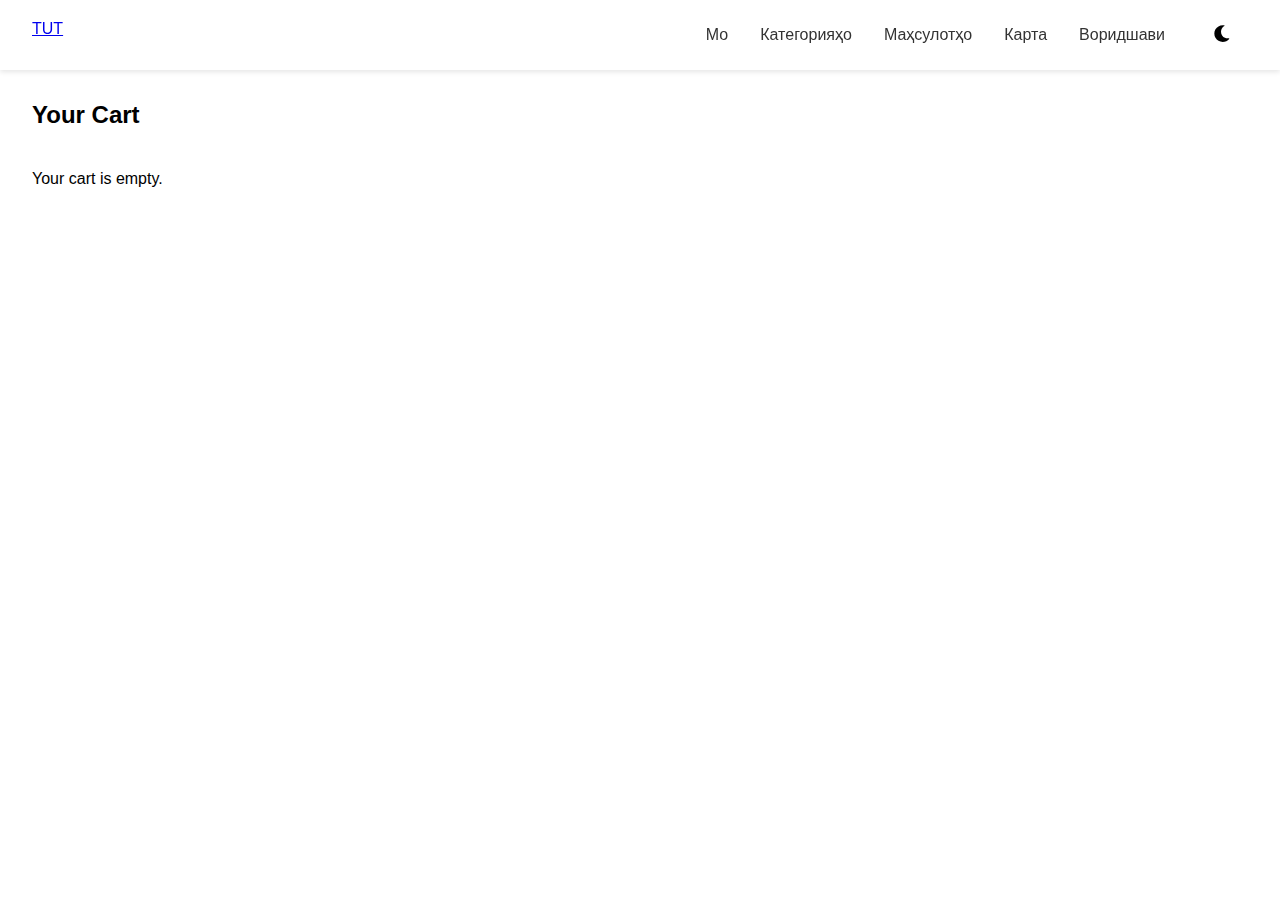
<file: cart.html>
<!-- cart.html -->
<!DOCTYPE html>
<html lang="en">
<head>
    <meta charset="UTF-8">
    <meta name="viewport" content="width=device-width, initial-scale=1.0">
    <title>Cart - TUT</title>
    <link rel="stylesheet" href="styles.css">
    <link rel="stylesheet" href="https://cdnjs.cloudflare.com/ajax/libs/font-awesome/6.0.0/css/all.min.css">
    <style>
        .cart-items {
            margin-top: 2rem;
        }
        .cart-item {
            border-bottom: 1px solid #eee;
            padding: 1rem;
            display: flex;
            justify-content: space-between;
        }
    </style>
</head>
<body>
    <nav class="navbar">
        <div class="logo"><a href="index.html">TUT</a>
            
        </div>
        <div class="nav-links">
            <a href="home.html">Мо</a>
            <a href="categories.html">Категорияҳо</a>
            <a href="products.html">Маҳсулотҳо</a>
            <a href="cart.html">Карта</a>
            <a href="login.html">Воридшави</a>
            <button class="theme-toggle"><i class="fas fa-moon"></i></button>
        </div>
    </nav>

    <section class="cart" style="padding: 6rem 2rem;">
        <h2>Your Cart</h2>
        <div class="cart-items" id="cartItems">
            <p>Your cart is empty.</p>
        </div>
    </section>

    <script src="cart.js"></script>
</body>
</html>
</file>
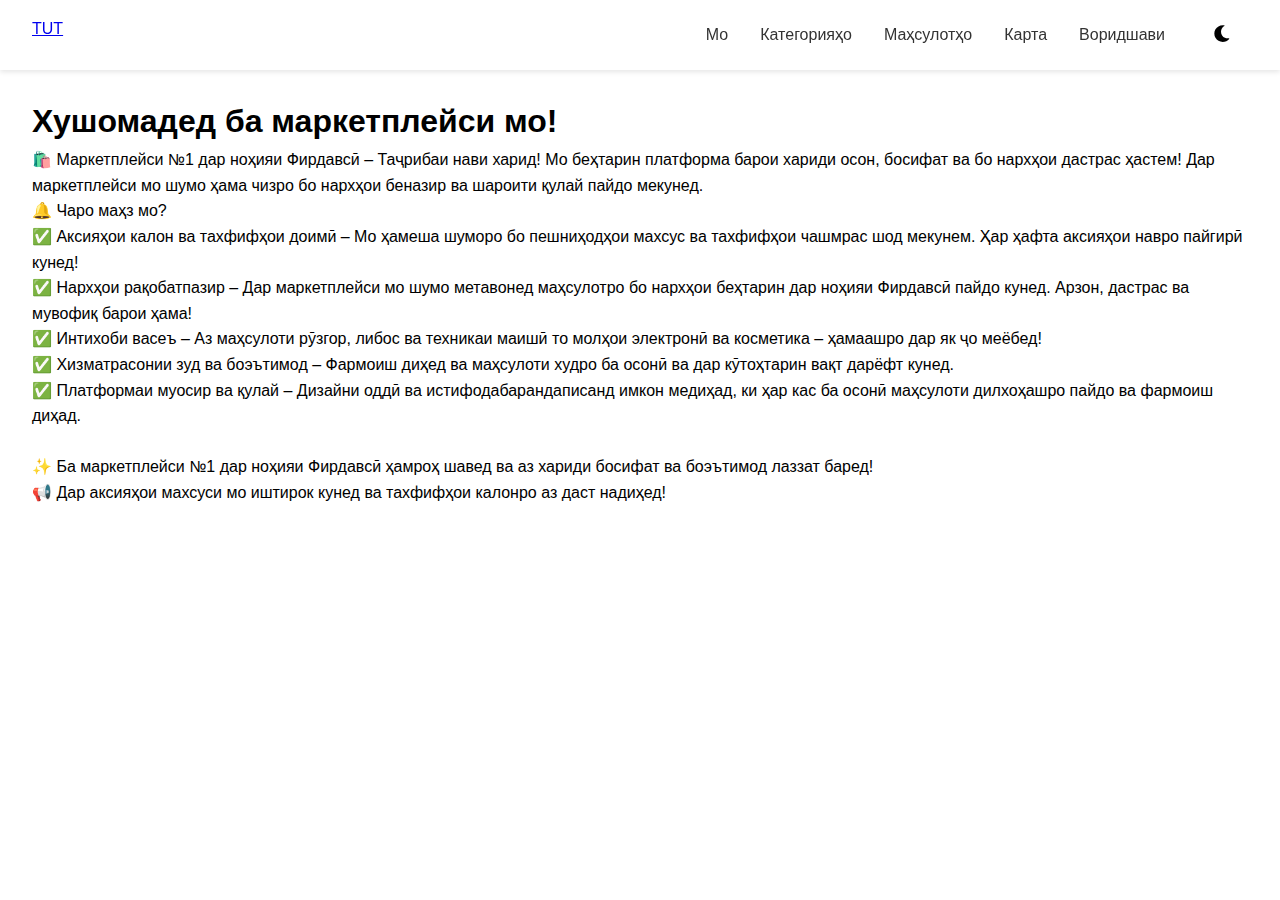
<file: home.html>
<!-- home.html -->
<!DOCTYPE html>
<html lang="en">
<head>
    <meta charset="UTF-8">
    <meta name="viewport" content="width=device-width, initial-scale=1.0">
    <title>Ours TUT</title>
    <link rel="stylesheet" href="styles.css">
    <link rel="stylesheet" href="https://cdnjs.cloudflare.com/ajax/libs/font-awesome/6.0.0/css/all.min.css">
</head>
<body>
    <nav class="navbar">
        <div class="logo"><a href="index.html">TUT</a>
            
        </div>
        <div class="nav-links">
            <a href="">Мо</a>
            <a href="categories.html">Категорияҳо</a>
            <a href="products.html">Маҳсулотҳо</a>
            <a href="cart.html">Карта</a>
            <a href="login.html">Воридшави</a>
            <button class="theme-toggle"><i class="fas fa-moon"></i></button>
        </div>
    </nav>

    <section class="home-content" style="padding: 6rem 2rem;">
        <h1>Хушомадед ба маркетплейси мо!</h1>
        <p>🛍️ Маркетплейси №1 дар ноҳияи Фирдавсӣ – Таҷрибаи нави харид!
            Мо беҳтарин платформа барои хариди осон, босифат ва бо нархҳои дастрас ҳастем! Дар маркетплейси мо шумо ҳама чизро бо нархҳои беназир ва шароити қулай пайдо мекунед.
            
           <br> 🔔 Чаро маҳз мо?
            
           <br>✅ Аксияҳои калон ва тахфифҳои доимӣ – Мо ҳамеша шуморо бо пешниҳодҳои махсус ва тахфифҳои чашмрас шод мекунем. Ҳар ҳафта аксияҳои навро пайгирӣ кунед!
            
           <br>✅ Нархҳои рақобатпазир – Дар маркетплейси мо шумо метавонед маҳсулотро бо нархҳои беҳтарин дар ноҳияи Фирдавсӣ пайдо кунед. Арзон, дастрас ва мувофиқ барои ҳама!
            
           <br>✅ Интихоби васеъ – Аз маҳсулоти рӯзгор, либос ва техникаи маишӣ то молҳои электронӣ ва косметика – ҳамаашро дар як ҷо меёбед!
            
           <br> ✅ Хизматрасонии зуд ва боэътимод – Фармоиш диҳед ва маҳсулоти худро ба осонӣ ва дар кӯтоҳтарин вақт дарёфт кунед.
            
           <br>✅ Платформаи муосир ва қулай – Дизайни оддӣ ва истифодабарандаписанд имкон медиҳад, ки ҳар кас ба осонӣ маҳсулоти дилхоҳашро пайдо ва фармоиш диҳад.
            
           <br><br>✨ Ба маркетплейси №1 дар ноҳияи Фирдавсӣ ҳамроҳ шавед ва аз хариди босифат ва боэътимод лаззат баред!
            
           <br>📢 Дар аксияҳои махсуси мо иштирок кунед ва тахфифҳои калонро аз даст надиҳед!</p>
    </section>

    <script src="home.js"></script>
</body>
</html>
</file>
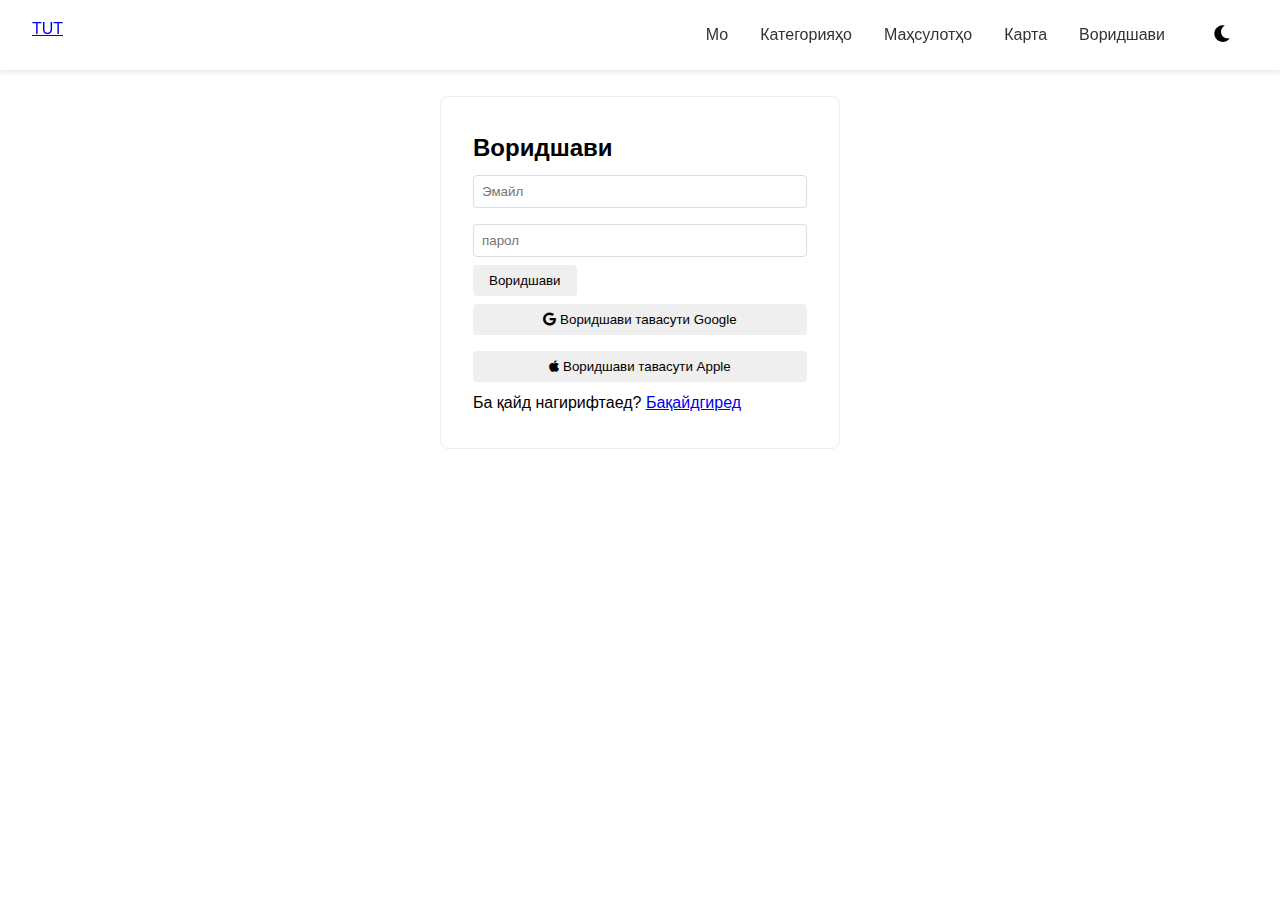
<file: login.html>
<!-- login.html -->
<!DOCTYPE html>
<html lang="en">
<head>
    <meta charset="UTF-8">
    <meta name="viewport" content="width=device-width, initial-scale=1.0">
    <title>Login & Register - TUT</title>
    <link rel="stylesheet" href="styles.css">
    <link rel="stylesheet" href="https://cdnjs.cloudflare.com/ajax/libs/font-awesome/6.0.0/css/all.min.css">
    <style>
        .auth-container {
            max-width: 400px;
            margin: 6rem auto;
            padding: 2rem;
            border: 1px solid #eee;
            border-radius: 8px;
        }
        input {
            width: 100%;
            padding: 0.5rem;
            margin: 0.5rem 0;
            border: 1px solid #ddd;
            border-radius: 4px;
        }
        .social-login button {
            width: 100%;
            margin: 0.5rem 0;
        }
    </style>
</head>
<body>
    <nav class="navbar">
        <div class="logo"><a href="index.html">TUT</a>
            
        </div>
        <div class="nav-links">
            <a href="home.html">Мо</a>
            <a href="categories.html">Категорияҳо</a>
            <a href="products.html">Маҳсулотҳо</a>
            <a href="cart.html">Карта</a>
            <a href="login.html">Воридшави</a>
            
            <button class="theme-toggle"><i class="fas fa-moon"></i></button>
        </div>
    </nav>

    <section class="auth">
        <div class="auth-container">
            <h2>Воридшави</h2>
            <form>
                <input type="email" placeholder="Эмайл" required>
                <input type="password" placeholder="парол" required>
                <button type="submit">Воридшави</button>
            </form>
            <div class="social-login">
                <button><i class="fab fa-google"></i> Воридшави тавасути Google</button>
                <button><i class="fab fa-apple"></i> Воридшави тавасути Apple</button>
            </div>
            <p>Ба қайд нагирифтаед? <a href="register.html" id="registerLink">Бақайдгиред</a></p>
        </div>
    </section>

    <script src="login.js"></script>
</body>
</html>
</file>
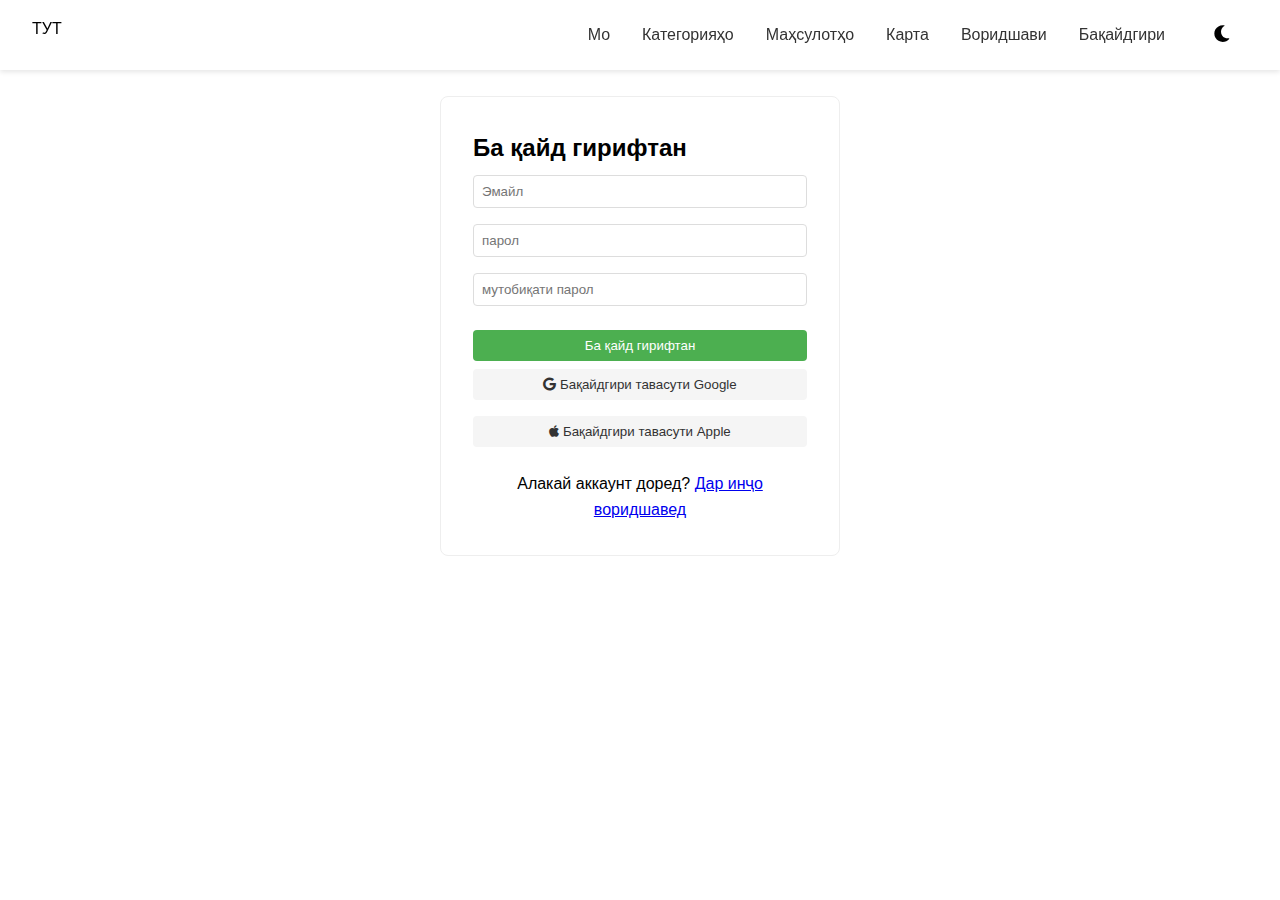
<file: register.html>
<!-- register.html -->
<!DOCTYPE html>
<html lang="en">
<head>
    <meta charset="UTF-8">
    <meta name="viewport" content="width=device-width, initial-scale=1.0">
    <title>Бақайдгири - TUT</title>
    <link rel="stylesheet" href="styles.css">
    <link rel="stylesheet" href="https://cdnjs.cloudflare.com/ajax/libs/font-awesome/6.0.0/css/all.min.css">
    <style>
        .register-container {
            max-width: 400px;
            margin: 6rem auto;
            padding: 2rem;
            border: 1px solid #eee;
            border-radius: 8px;
            background: #fff;
            transition: background-color 0.3s;
        }

        .register-container input {
            width: 100%;
            padding: 0.5rem;
            margin: 0.5rem 0;
            border: 1px solid #ddd;
            border-radius: 4px;
        }

        .register-container button[type="submit"] {
            width: 100%;
            background: #4CAF50;
            color: white;
            margin-top: 1rem;
        }

        .social-register button {
            width: 100%;
            margin: 0.5rem 0;
            background: #f5f5f5;
            color: #333;
        }

        .social-register button:hover {
            background: #ddd;
        }

        .register-container p {
            text-align: center;
            margin-top: 1rem;
        }

        body.dark .register-container {
            background: #2d2d2d;
            border-color: #444;
        }

        body.dark .register-container input {
            background: #333;
            color: #fff;
            border-color: #555;
        }

        body.dark .social-register button {
            background: #444;
            color: #fff;
        }

        body.dark .social-register button:hover {
            background: #555;
        }
    </style>
</head>
<body>
    <nav class="navbar">
        <div class="logo">ТУТ</div>
        <div class="nav-links">
            <a href="home.html">Мо</a>
            <a href="categories.html">Категорияҳо</a>
            <a href="products.html">Маҳсулотҳо</a>
            <a href="cart.html">Карта</a>
            <a href="login.html">Воридшави</a>
            <a href="register.html">Бақайдгири</a>
            <button class="theme-toggle"><i class="fas fa-moon"></i></button>
        </div>
    </nav>

    <section class="register">
        <div class="register-container">
            <h2>Ба қайд гирифтан </h2>
            <form id="registerForm">
                <input type="email" placeholder="Эмайл" required>
                <input type="password" id="password" placeholder="парол" required>
                <input type="password" id="confirmPassword" placeholder="мутобиқати парол" required>
                <button type="submit">Ба қайд  гирифтан</button>
            </form>
            <div class="social-register">
                <button><i class="fab fa-google"></i> Бақайдгири тавасути Google</button>
                <button><i class="fab fa-apple"></i> Бақайдгири тавасути Apple</button>
            </div>
            <p>Алакай аккаунт доред? <a href="login.html">Дар инҷо воридшавед</a></p>
        </div>
    </section>

    <script src="register.js"></script>
</body>
</html>
</file>
<file: styles.css>
/* styles.css */
* {
    margin: 0;
    padding: 0;
    box-sizing: border-box;
    font-family: Arial, sans-serif;
}

body {
    line-height: 1.6;
    transition: background-color 0.3s, color 0.3s;
}

.navbar {
    display: flex;
    justify-content: space-between;
    padding: 1rem 2rem;
    position: fixed;
    width: 100%;
    top: 0;
    z-index: 1000;
    background: #fff;
    box-shadow: 0 2px 5px rgba(0, 0, 0, 0.1);
}

.nav-links {
    display: flex;
    align-items: center;
    gap: 2rem;
}

.nav-links a {
    text-decoration: none;
    color: #333;
    transition: color 0.3s;
}

.cart {
    position: relative;
}

.cart-count {
    position: absolute;
    top: -10px;
    right: -10px;
    background: #ff4444;
    color: white;
    border-radius: 50%;
    padding: 2px 6px;
    font-size: 12px;
}

.user-menu {
    position: relative;
    cursor: pointer;
}

.user-dropdown {
    display: none;
    position: absolute;
    background: white;
    padding: 1rem;
    box-shadow: 0 2px 5px rgba(0, 0, 0, 0.1);
}

.user-menu:hover .user-dropdown {
    display: block;
}

button {
    padding: 0.5rem 1rem;
    border: none;
    border-radius: 4px;
    cursor: pointer;
    transition: background 0.3s;
}

.theme-toggle {
    background: none;
    border: none;
    font-size: 1.2rem;
    cursor: pointer;
}

.categories,
.products {
    padding: 6rem 2rem 2rem;
}

.category-grid,
.product-grid {
    display: grid;
    grid-template-columns: repeat(auto-fit, minmax(200px, 1fr));
    gap: 1rem;
    margin-top: 2rem;
}

.category-item {
    padding: 2rem;
    text-align: center;
    background: #f5f5f5;
    border-radius: 8px;
    cursor: pointer;
    transition: transform 0.3s;
}

.category-item:hover {
    transform: translateY(-5px);
}

.product-card {
    padding: 1rem;
    border: 1px solid #eee;
    border-radius: 8px;
    transition: transform 0.3s;
}

.product-card:hover {
    transform: scale(1.05);
}

.product-card img {
    width: 100%;
    height: 200px;
    object-fit: cover;
    border-radius: 4px;
}

.product-card button {
    margin: 0.5rem 0.25rem 0 0;
}

.add-to-cart {
    background: #4caf50;
    color: white;
}

.buy-now {
    background: #2196f3;
    color: white;
}

.favorite {
    background: #ff4444;
    color: white;
}

.modal {
    display: none;
    position: fixed;
    top: 0;
    left: 0;
    width: 100%;
    height: 100%;
    background: rgba(0, 0, 0, 0.5);
}

.modal-content {
    background: white;
    margin: 15% auto;
    padding: 2rem;
    width: 90%;
    max-width: 400px;
    border-radius: 8px;
}

.social-login button {
    width: 100%;
    margin: 0.5rem 0;
    padding: 0.5rem;
}

/* Dark Mode */
body.dark {
    background: #1a1a1a;
    color: #fff;
}

body.dark .navbar {
    background: #2d2d2d;
}

body.dark .nav-links a {
    color: #fff;
}

body.dark .product-card {
    border-color: #444;
    background: #2d2d2d;
}

/* Responsive Design */
@media (max-width: 768px) {
    .nav-links {
        gap: 1rem;
    }

    .category-grid,
    .product-grid {
        grid-template-columns: repeat(auto-fit, minmax(150px, 1fr));
    }
}
</file>
